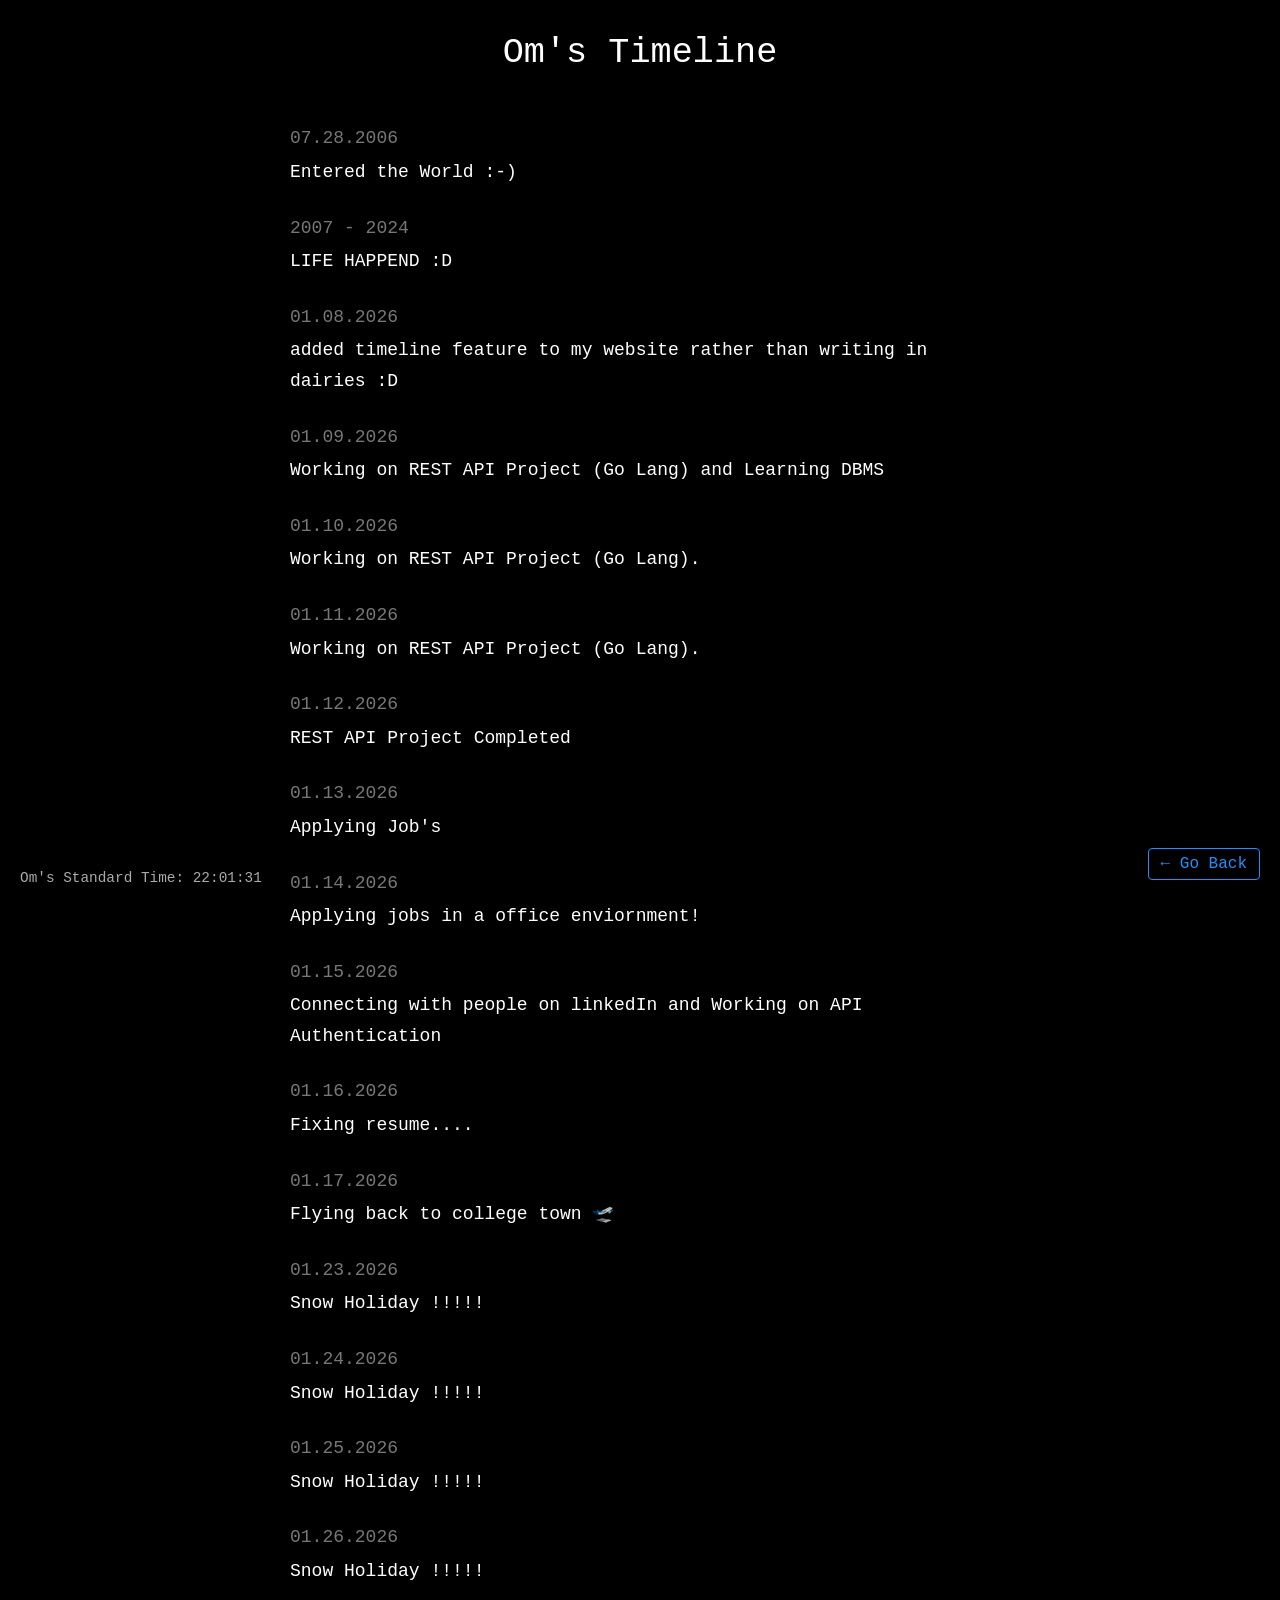
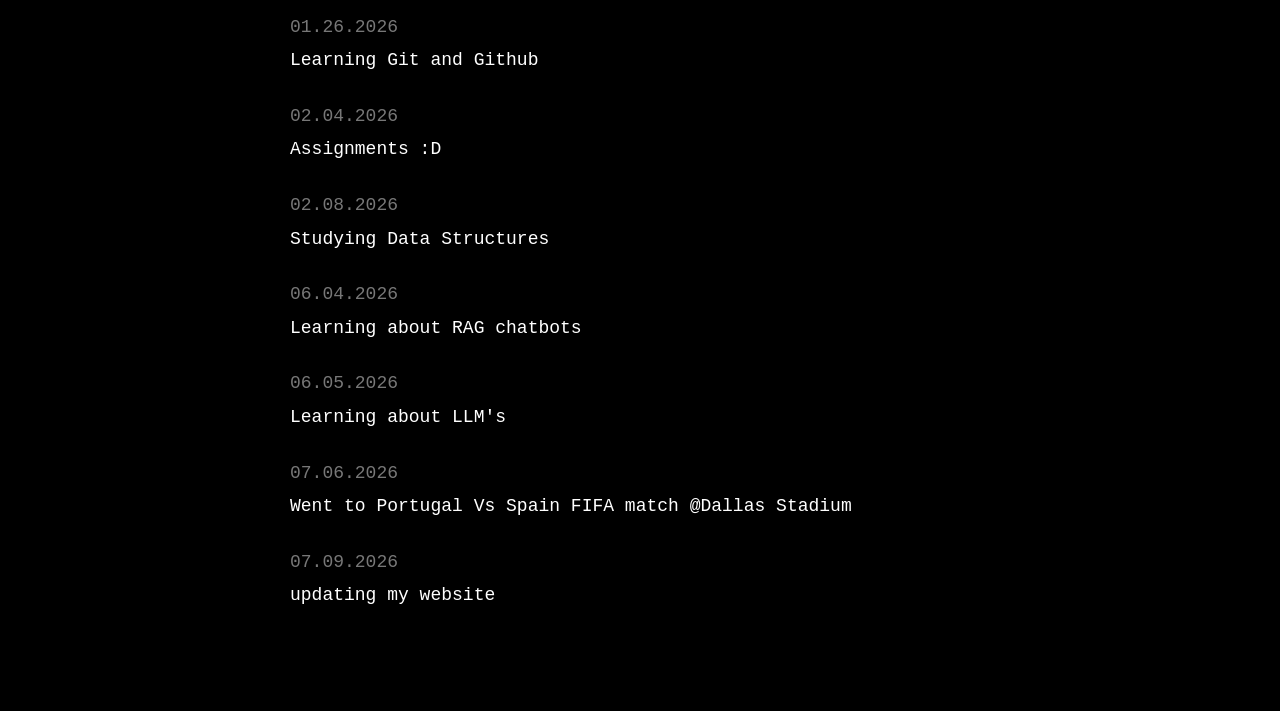
<file: timeline.html>
<!DOCTYPE html>
<html lang="en">

<head>
    <meta charset="UTF-8">
    <meta name="viewport" content="width=device-width, initial-scale=1.0">
    <title>Timeline</title>
    <link rel="stylesheet" href="timeline.css">
</head>

<body>
    <main id="timeline-page">
        <h1 id="timeline-heading">Om's Timeline</h1>

        <div id="timeline"></div>
    </main>

    <!-- Om's Standard Time -->
    <div id="om-time">Om's Standard Time: <span id="time"></span></div>

    <!-- Go Back button fixed at bottom-right -->
    <button id="back-button">← Go Back</button>

    <script src="timeline.js"></script>
</body>

</html>
</file>
<file: timeline.css>
/* BODY & FONT */
body {
    margin: 0;
    padding: 0;
    background: #000;
    /* dark background */
    color: #fff;
    font-family: Menlo, Consolas, "Courier New", monospace;
    font-size: 18px;
    line-height: 1.7;
}

/* PAGE HEADING */
#timeline-heading {
    text-align: center;
    font-size: 2.2rem;
    font-weight: normal;
    margin-bottom: 40px;
    color: #fff;
}

/* TIMELINE CONTAINER */
#timeline {
    max-width: 700px;
    margin: 0 auto 100px auto;
    /* bottom space for fixed time */
    padding: 0 20px;
}

/* TIMELINE ENTRY */
.entry {
    margin-bottom: 25px;
}

/* DATE STYLE */
.entry .date {
    color: #777;
    display: block;
    margin-bottom: 3px;
}

/* DESCRIPTION STYLE */
.entry .desc {
    color: #fff;
    display: block;
}

/* LINKS: DOTTED UNDERLINE */
.entry a {
    color: #1e90ff;
    text-decoration-line: underline;
    text-decoration-style: dotted;
    text-decoration-thickness: 1px;
    text-underline-offset: 4px;
}

.entry a:hover {
    text-decoration-style: solid;
}


/* Back button fixed bottom-right */
#back-button {
    position: fixed;
    bottom: 20px;
    right: 20px;
    background: transparent;
    border: 1px solid #1e90ff;
    color: #1e90ff;
    padding: 6px 12px;
    font-family: Menlo, Consolas, "Courier New", monospace;
    font-size: 1rem;
    cursor: pointer;
    border-radius: 4px;
    transition: all 0.2s ease;
    z-index: 1000;
    /* stay above timeline */
}

#back-button:hover {
    background: #1e90ff;
    color: #000;
}


#om-time {
    position: fixed;
    bottom: 10px;
    left: 20px;
    color: #aaa;
    font-family: Menlo, Consolas, "Courier New", monospace;
    font-size: 0.9rem;
    z-index: 1000;
}
</file>
